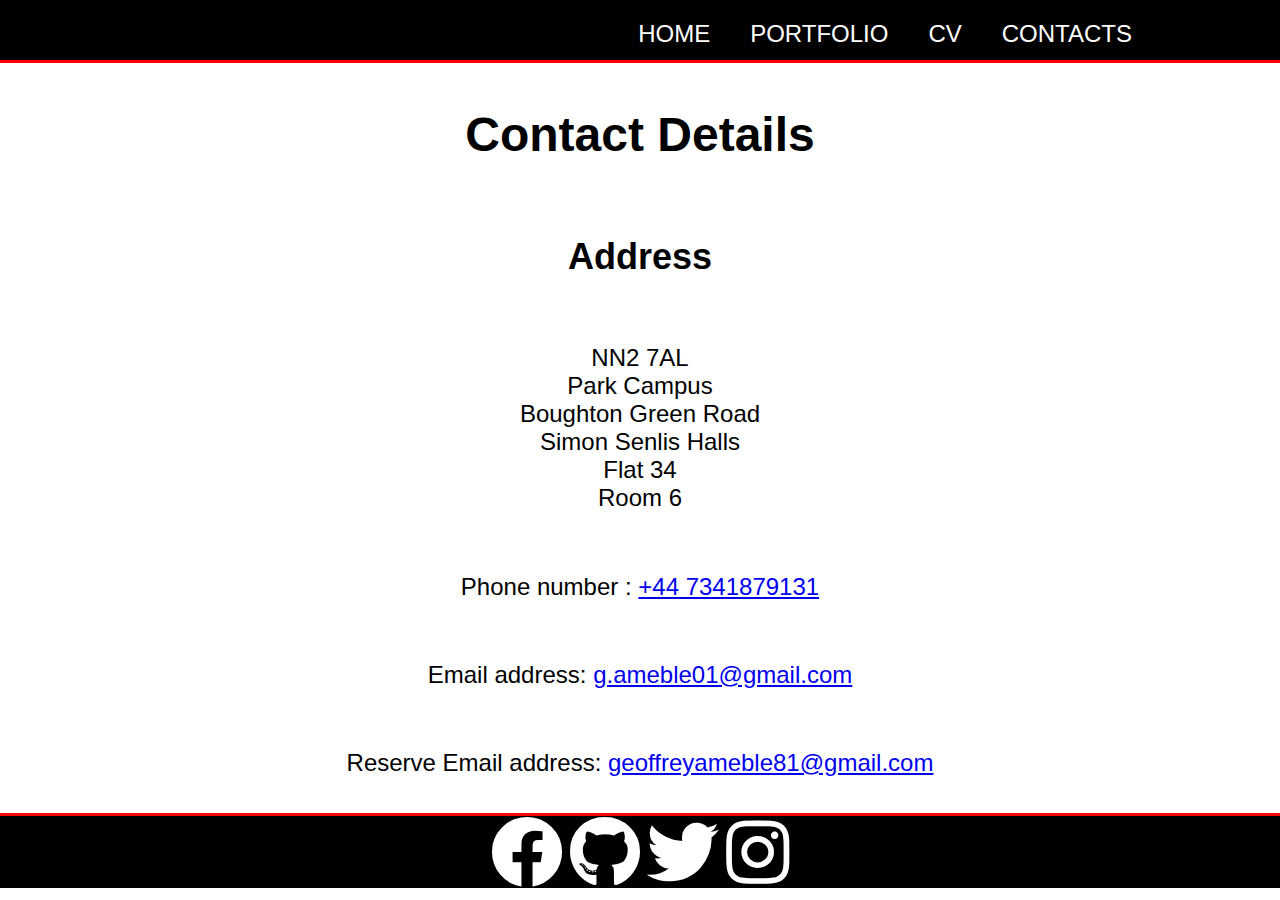
<file: contact.html>
<!DOCTYPE html>
<html lang="en">
<head>
    <meta charset="UTF-8">
    <link rel="stylesheet" href="styles/indx.css">
    <link href="https://cdnjs.cloudflare.com/ajax/libs/font-awesome/5.11.2/css/all.min.css" rel="stylesheet">
    <title>Contact</title>
</head>
<body>
    <header>
        <div class="container">
            <nav>         
            <ul>
                    <li><a href="index.html">Home</a></li>
                    <li><a href="portfolio.html">Portfolio</a></li>
                    <li><a href= "cv.html">CV</a></li>
                    <li><a href="contact.html">Contacts</a></li>
            </ul>
            </nav>
        </div>
    </header>
<h1>Contact Details</h1>
    <h2>Address</h2>
    <p>NN2 7AL <br> Park Campus <br> Boughton Green Road <br> Simon Senlis Halls <br> Flat 34 <br> Room 6</p>
    <p>Phone number : <a href="#">+44 7341879131</a></p>
    <p>Email address: <a href="#">g.ameble01@gmail.com</a></p>
    <p>Reserve Email address: <a href="#">geoffreyameble81@gmail.com</a></p>
    <footer>
        <div class="container">
            <a href="https://www.facebook.com/geoffrey.ameble"><i class="fab fa-facebook fa-3x"></i>
                <a href="https://github.com/Aceofthehood1/csy1018"><i class="fab fa-github fa-3x"></i>
                <a href="https://twitter.com/GeoffreyAmeble1"><i class="fab fa-twitter fa-3x"></i>
                <a href="https://www.instagram.com/geoff_rey101/"><i class="fab fa-instagram fa-3x"></i>
        </div>
    </footer>
</body>
</html>
</file>
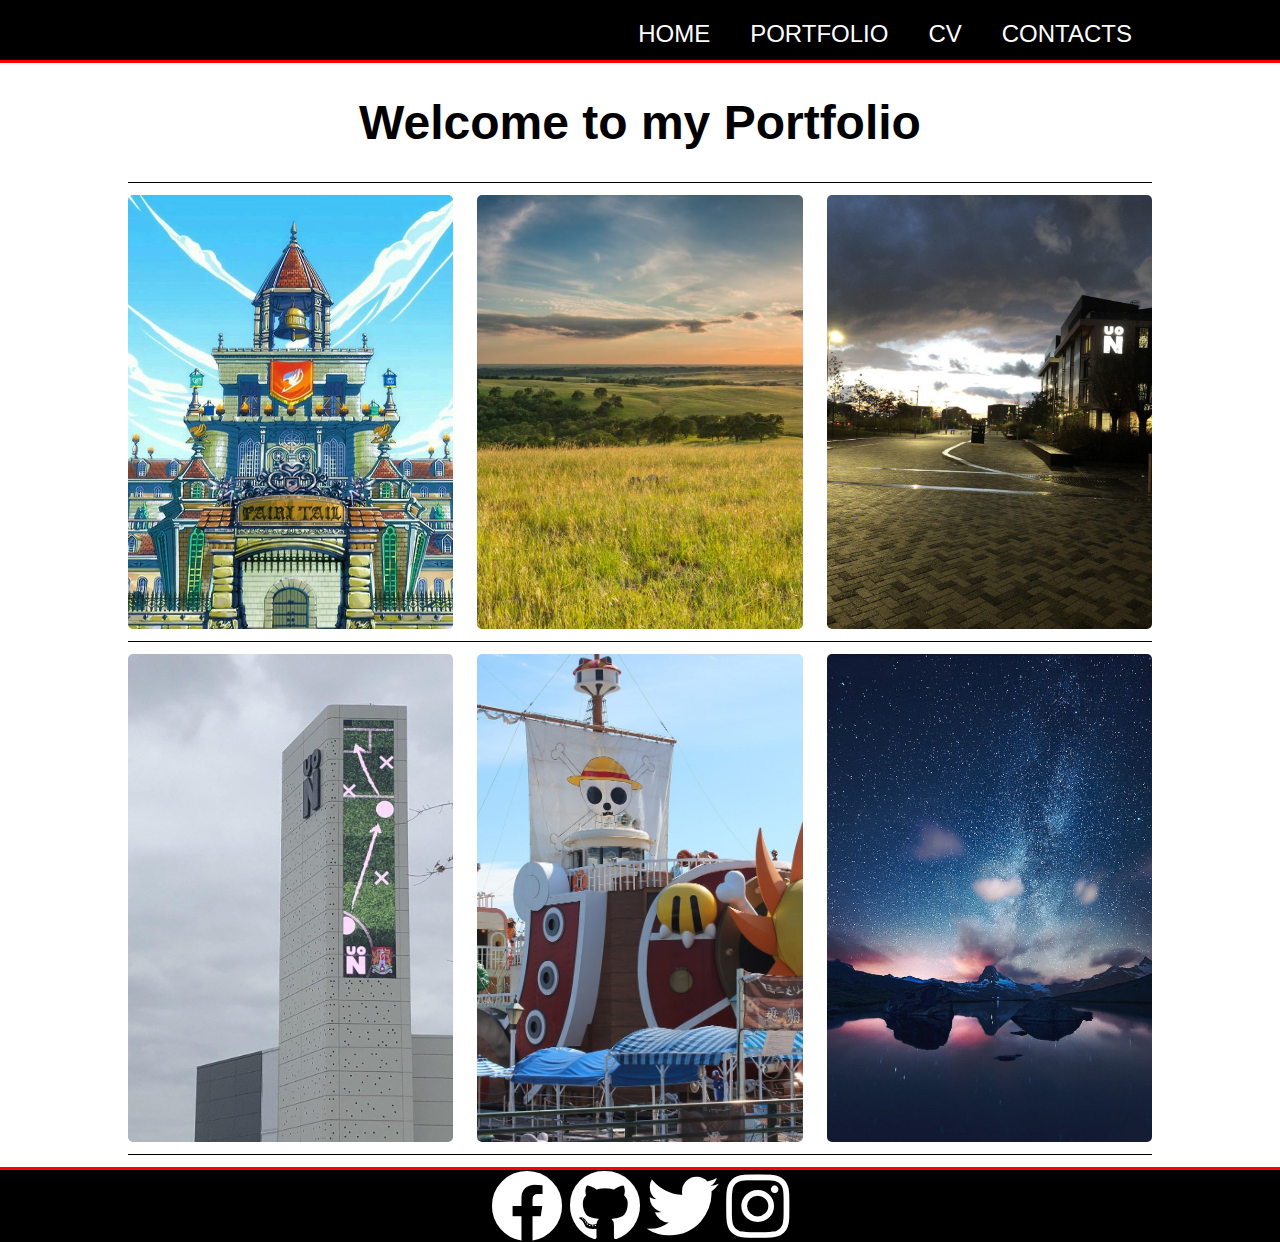
<file: portfolio.html>
<!DOCTYPE html>
<html lang="en">
<head>
    <meta charset="UTF-8">
    <link rel="stylesheet" href="styles/port.css">
    <link href="https://cdnjs.cloudflare.com/ajax/libs/font-awesome/5.11.2/css/all.min.css" rel="stylesheet">
    <title>Portfolio</title>
</head>
<body>
    <header>
        <div class="container">
            <nav>         
            <ul>
                    <li><a href="index.html">Home</a></li>
                    <li><a href="portfolio.html">Portfolio</a></li>
                    <li><a href= "cv.html">CV</a></li>
                    <li><a href="contact.html">Contacts</a></li>
            </ul>
            </nav>
        </div>
    </header>
    <div class="container">
        <h1>Welcome to my Portfolio</h1>
        <hr>
        <div class="art">
            <div class="art-item">
    <img src="images/Fairytail.jpg" alt="Image of a cartoonised building" class="photo">
            </div>
            <div class="art-item">
    <img src="images/Grasslands.jpg" alt="Image of some land" class="photo">
            </div>
            <div class="art-item">
    <img src="images/Nightsky.jpg" alt="Image of sky" class="photo">
            </div> 
        </div>
    </div>
    <div class="container">
        <hr>
        <div class="art">
            <div class="art-item">
    <img src="images/Enchantment.jpg" alt="Image of a school board" class="photo">
            </div>
            <div class="art-item">
    <img src="images/ThousandSunny.jpg" alt="Image of a ship" class="photo">
            </div>
            <div class="art-item">
    <img src="images/Blues.jpg" alt="Image of some constellations in the sky" class="photo">
            </div>
    </div>
    </div>
    <div class="container">
    <hr>
    </div>
    <footer>
        <div class="container">
            <a href="https://www.facebook.com/geoffrey.ameble"><i class="fab fa-facebook fa-3x"></i>
                <a href="https://github.com/Aceofthehood1/csy1018"><i class="fab fa-github fa-3x"></i>
                <a href="https://twitter.com/GeoffreyAmeble1"><i class="fab fa-twitter fa-3x"></i>
                <a href="https://www.instagram.com/geoff_rey101/"><i class="fab fa-instagram fa-3x"></i>
        </div>
    </footer>
</body>
</html>
</file>
<file: styles/indx.css>
body{
    font-family: 'Noto Sans', sans-serif;
    font-size:1.5em;
    margin:0px;
    min-height: 100vh;
    display: flex;
    flex-direction: column;
    justify-content: space-between;
    text-align: center;
    vertical-align: bottom;
}
.container{
    width:80%;
    margin:auto;
    overflow: hidden;
    color: cornsilk;
}
header{
background:rgb(0, 0, 0);
padding-top:20px;
min-height: 40px;
border-bottom: red 3px solid;
}
header a{
    color:#ffffff;
    text-decoration:none;
    text-transform:uppercase;
}
footer{
    background: rgb(0, 0, 0);
    border-top: red 3px solid;/*A background for the footer and and a red line border above and beside it */
    min-height: 20px;
    text-align: center;
    vertical-align: bottom;
    
}
footer a{
    text-decoration:none;
    /*This removes the lines seperating each of the social media icons*/
}
header ul{
    margin:0;
    padding:0;
}
header li{
    float: left;
    padding:0 20px 0 20px;
    display:inline;
}
header nav{
    float:right;
}
.fab{
color:white;
}
img{
    border-radius: 100%;
border-style: none;
width:5cm;
height:7cm;
}
.text-container{
    width: 260px;
            height: 130px;
            border-right: 1px solid #403F44;
            float: left;
            text-transform: uppercase;
            font-size: 16px;
            margin: 43px 0 0;
}
.image-container{
    width: 260px;
            height: 130px;
            border-right: 1px solid #403F44;
            float: left;
            text-transform: uppercase;
            font-size: 16px;
            margin: 43px 0 0;
}
@media(max-width:600px)
{
    body{
        max-width: 100%;
    border-radius:5px;
    grid-column: 1;
    }
}
</file>
<file: styles/port.css>
body{
    font-family: 'Noto Sans', sans-serif;
    font-size:1.5em;
    margin:0px;
    min-height: 100vh;
    display: flex;
    flex-direction: column;
    justify-content: space-between;
    text-align: center;
    vertical-align: bottom;
}
.container{
    width:80%;
    margin:auto;
    overflow: hidden;
    color: black;
}
header{
background:rgb(0, 0, 0);
padding-top:20px;
min-height: 40px;
border-bottom: red 3px solid;
}
header a{
    color:#ffffff;
    text-decoration:none;
    text-transform:uppercase;
}
footer{
    background: rgb(0, 0, 0);
    border-top: red 3px solid;/*A background for the footer and and a red line border above and beside it */
    min-height: 20px;
    text-align: center;
    vertical-align: bottom;
    
}
footer a{
    text-decoration:none;
    /*This removes the lines seperating each of the social media icons*/
}
header ul{
    margin:0;
    padding:0;
}
header li{
    float: left;
    padding:0 20px 0 20px;
    display:inline;
}
header nav{
    float:right;
}
.fab{
color:white;
}
hr{
margin: 1rem, 0, 1rem, 0;
border:0;
border-top: 1px solid rgba(0,0,0,1);
}
.art-item{
  max-width: 100%;
  border-radius:5px;
  box-shadow: 0.5px, 20px, rgba(0,0,0,0.5);
  transition: all , 3s ,ease-in-out;
  overflow:hidden; 
}
.art{
  display:grid;
  grid-template-columns:
  repeat(auto-fit, minmax(300px,1fr));
  grid-gap:1.5rem;
}
.photo{
    opacity:1;
  display:block;
  width:100%;
  height:100%;
  transition: 0.5s ease-in-out;
  backface-visibility: hidden;
  object-fit:cover;
}
.art-item:hover .photo{
    filter:grayscale(1);
}
@media(max-width: 600px){
    .art-item, body{
        max-width: 100%;
    border-radius:5px;
    grid-column: 1;
    }
}
</file>
